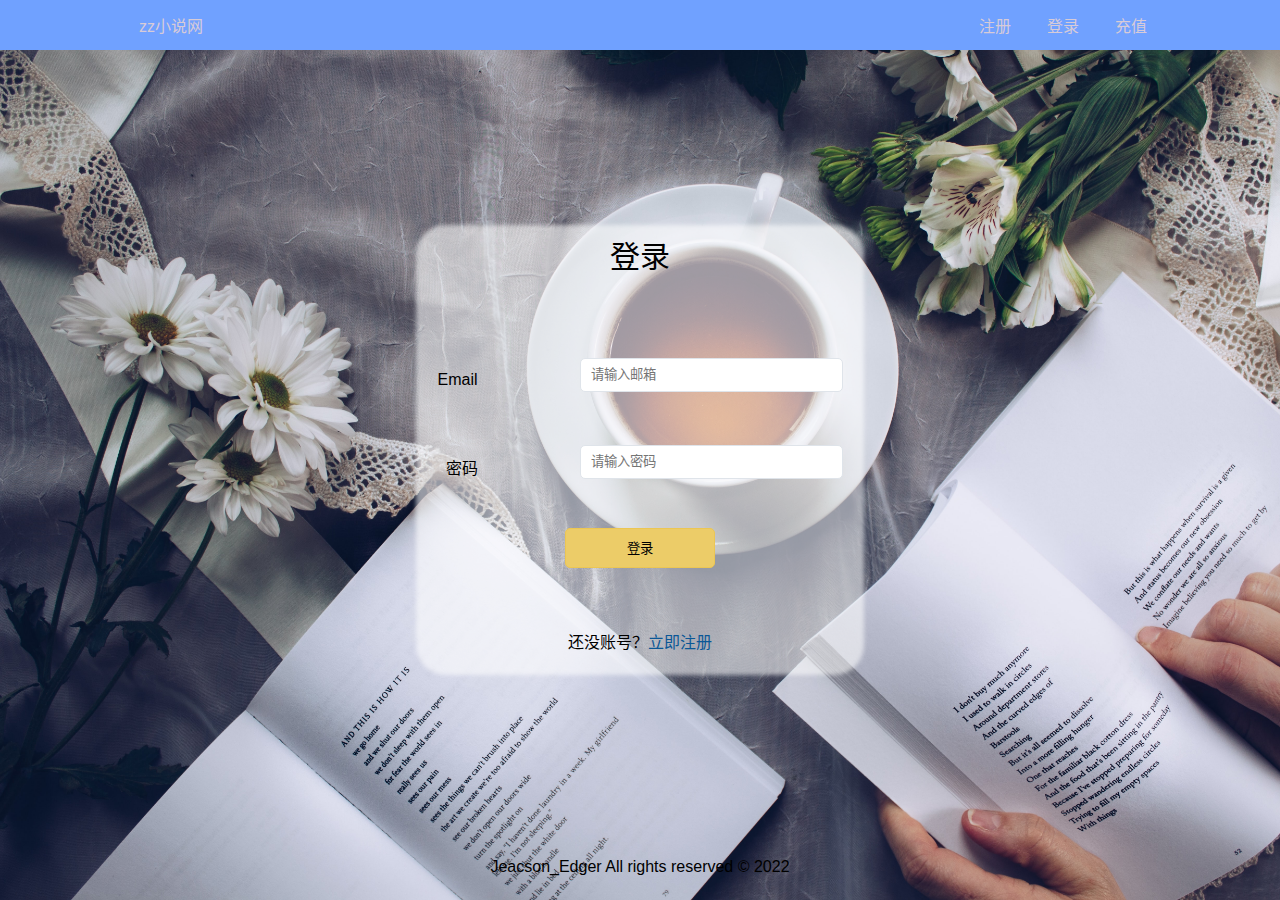
<file: login.html>
<!DOCTYPE html>
<html lang="zh-CN">
<head>
    <meta charset="UTF-8">
    <meta http-equiv="X-UA-Compatible" content="IE=edge">
    <meta name="viewport" content="width=device-width, initial-scale=1.0">
    <title>登录</title>
    <link rel="stylesheet" href="login.css">
    <link href="./font-awesome/css/all.css" rel="stylesheet">
    <!-- <script defer src="font-awesome/js/all.js"></script>也可以用 -->
    <script src="checkRegister.js"></script>
</head>
<body>
    <header class="headNav" style="position: absolute;">
        <div class="e1">
            <span><a href="index.html">zz小说网</a></span>
        </div>

        <div class="e2">
          <div class="smallSearchbar" style="display: none">
            <form>
              <input type="text" placeholder="请输入您要搜索的内容..." />
              <button type="submit"></button>
            </form>
          </div>
          <div class="e3">
            <span>
              <a href="register.html">注册</a>
            </span>
            <span>
              <a href="login.html">登录</a>
            </span>
            <span>
              <a href="https://www.bilibili.com/video/av80433022">充值</a>
            </span>
          </div>
        </div>
      </header>




    <div class="mainpage">

        <div class="formpage">

            <div class="title">登录</div>

            <div class="Rform">
                <form action="#" id="form" method="post">
                    <table class="form-table">

                        <!--邮箱-->
                        <tr>

                            <td class="td-left">
                                <label for="email">Email</label>
                            </td>

                            <td class="td-right">
                                <input type="email" name="email" id="email" placeholder="请输入邮箱">
                                <span id="s-email" class="error"></span>
                            </td>

                        </tr>

                        <!--密码-->
                        <tr>

                            <td class="td-left">
                                <label for="password">密码</label>
                            </td>

                            <td class="td-right">
                                <input type="password" name="password" id="password" placeholder="请输入密码">
                                <span id="s-password" class="error"></span>
                            </td>

                        </tr>
                        
                        <!-- 提交 -->
                        <tr>
                            <td colspan="2" align="center">
                                <input type="submit" id="btn-sub" value="登录">
                            </td>
                        </tr>
                    </table>
                </form>
            </div>
            
            <div class="ifR">
                <p>还没账号？<a href="register.html">立即注册</a></p>
            </div>

        </div>

        <footer style="position: absolute; bottom: 24px;">
            Jeacson_Edger All rights reserved © 2022
        </footer>

    </div>
    
</body>
</html>
</file>
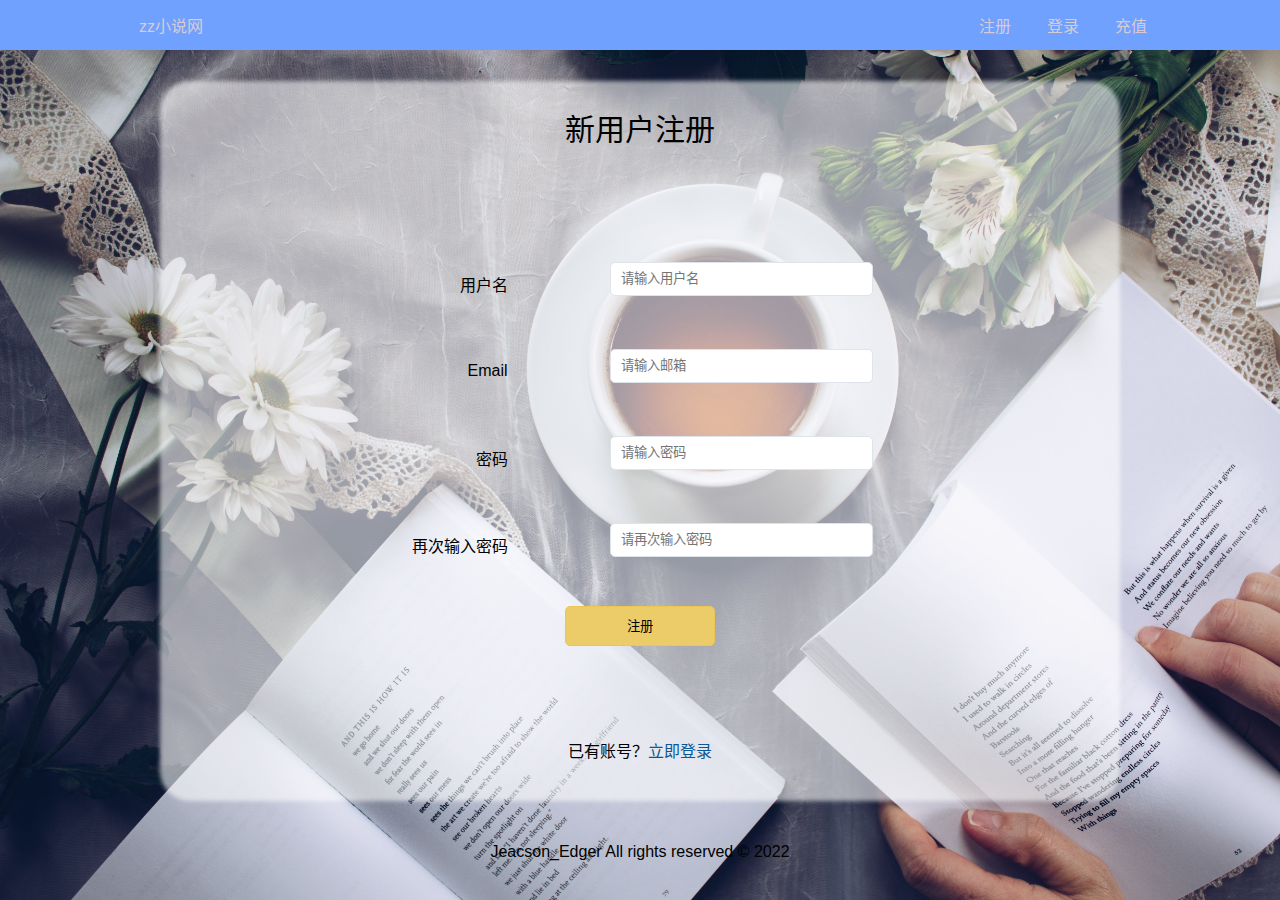
<file: register.html>
<!DOCTYPE html>
<html lang="zh-CN">
<head>
    <meta charset="UTF-8">
    <meta http-equiv="X-UA-Compatible" content="IE=edge">
    <meta name="viewport" content="width=device-width, initial-scale=1.0">
    <title>注册界面</title>
    <link rel="stylesheet" href="Register.css">
    <link href="./font-awesome/css/all.css" rel="stylesheet">
    <!-- <script defer src="font-awesome/js/all.js"></script>也可以用 -->
    <script src="checkRegister.js"></script>
</head>
<body>
    <header class="headNav" style="position: absolute;">
        <div class="e1">
            <span><a href="index.html">zz小说网</a></span>
        </div>

        <div class="e2">
          <div class="smallSearchbar" style="display: none">
            <form>
              <input type="text" placeholder="请输入您要搜索的内容..." />
              <button type="submit"></button>
            </form>
          </div>
          <div class="e3">
            <span>
              <a href="register.html">注册</a>
            </span>
            <span>
              <a href="login.html">登录</a>
            </span>
            <span>
              <a href="https://www.bilibili.com/video/av80433022">充值</a>
            </span>
          </div>
        </div>
      </header>


    <div class="mainpage">

        <div class="formpage">

            <div class="title">新用户注册</div>

            <div class="Rform">
                <form action="#" id="form" method="post">
                    <table class="form-table">

                        <!--用户名-->
                        <tr>
                            <td class="td-left">
                                <label for="username">用户名</label>
                            </td>

                            <td class="td-right">
                                <input type="text" name="username" id="username" placeholder="请输入用户名">
                                <span id="s-username" class="error"></span>
                            </td>
                            
                        </tr>

                        <!--邮箱-->
                        <tr>

                            <td class="td-left">
                                <label for="email">Email</label>
                            </td>

                            <td class="td-right">
                                <input type="email" name="email" id="email" placeholder="请输入邮箱">
                                <span id="s-email" class="error"></span>
                            </td>

                        </tr>

                        <!--密码-->
                        <tr>

                            <td class="td-left">
                                <label for="password">密码</label>
                            </td>

                            <td class="td-right">
                                <input type="password" name="password" id="password" placeholder="请输入密码">
                                <span id="s-password" class="error"></span>
                            </td>

                        </tr>
                        
                        <!--再次输入密码-->
                        <tr>

                            <td class="td-left">
                                <label for="passwordcheck">再次输入密码</label>
                            </td>

                            <td class="td-right">
                                <input type="password" name="passwordcheck" id="passwordcheck" placeholder="请再次输入密码">
                                <span id="s-passwordcheck" class="error"></span>
                            </td>

                        </tr>

                        <!-- 提交 -->
                        <tr>
                            <td colspan="2" align="center">
                                <input type="submit" id="btn-sub" value="注册">
                            </td>
                        </tr>
                    </table>
                </form>
            </div>
            
            <div class="ifR">
                <p>已有账号？<a href="login.html">立即登录</a></p>
            </div>

        </div>

        <footer>
            Jeacson_Edger All rights reserved © 2022
        </footer>

    </div>
    
</body>
</html>
</file>
<file: login.css>
* {
    margin: 0;
    padding: 0;
    font-family: Arial, Helvetica, sans-serif;
}

body {
    background-image: url("picture/register-background.jpg");
    background-repeat: no-repeat;
    background-size: cover;
}

a {
    text-decoration: none;
    color: rgba(230, 210, 210, 0.884);
}



.headNav {
    width: 100%;
    height: 50px;
    background-color: #70a1ff;
    display: flex;
    position: relative;
    justify-content: center;
    align-items: center;
}

.e1 {
    width: 150px;
    position: absolute;
    left: 96px;
    top: 13px;
    display: flex;
    justify-content: center;
}

.e2 {
    width: 700px;
    position: absolute;
    display: flex;
    justify-content: space-evenly;
    align-items: center;
    right: 97px;
}

.e3 {
    width: 240px;
    display: flex;
    justify-content: space-evenly;
    position: absolute;
    right: 0;
}

 .smallSearchbar {
    position: absolute;
    left: 0;
}

 .smallSearchbar form {
    height: 50px;
    display: flex;
    justify-content: center;
    align-items: center;
 }
 .smallSearchbar input {
    width: 300px;
    height: 32px;
    border-radius: 42px;
    border: 2px solid #324B4E;
    background: #F9F0DA;
    transition: .3s linear;
    float: right;
    text-align: center;
 }
 .smallSearchbar input:focus {
    width: 300px;
 }
 .smallSearchbar button {
    position: absolute;
    background: none;
    width: 32px;
    height: 36px;
    top: 6px;
    right: 5px;
    cursor: pointer;
    border: none;
 }
 .smallSearchbar button:before{
   content: "\f002";
   font-family: FontAwesome;
   color: #324b4e;
 }





.mainpage {
    display: flex;
    width: 100vw;
    height: 100vh;
    flex-direction: column;
    justify-content: center;
    text-align: left;
    align-items: center;
}

.formpage {
    margin: 42px;
    display: flex;
    flex-direction: column;
    width: 35%;
    height: 50%;
    align-items: center;
    position: relative;
    flex-wrap: nowrap;
    align-content: center;
    justify-content: space-evenly;
}

.formpage::after {
    content: "";
    width: 100%;
    height: 100%;
    background: inherit;
    background-color: rgba(255, 255, 255, 0.568);
    filter: blur(2px);
    z-index: -1;
    position: absolute;
    border-radius: 30px;
}

.title {
    font-size: 30px;
}

.Rform {
    display: flex;
    height: 75%;
    width: 0;
    align-items: center;
    justify-content: center;
    text-align: center;
}

.form-table {
    display: flex;
    height: inherit;
    width: inherit;
    align-items: center;
    justify-content: center;
    text-align: center;
}

.td-left {
    width: 100px;
    height: 45px;
    text-align: right;
    padding-top: 20px;
    padding-bottom: 20px;
}
.td-right {
    position: relative;
    display: flex;
    padding-left: 100px;
    padding-top: 20px;
    padding-bottom: 20px;
}

#username, #email, #password, #passwordcheck {
    width: 251px;
    height: 32px;
    border: 1px solid #DFE4EA;
    border-radius: 5px;
    padding-left: 10px;
}



.error {
    display: inline-flex;
    font-weight: 600;
    position: absolute;
    width: 31vh;
    color: rgba(236, 67, 67, 0.781);
    cursor: default;
    text-align: left;
    left: 26vw;
    top: 23px;
}

#btn-sub{
    width: 150px;
    height: 40px;
    border-radius: 5px;
    background-color: #ECCC68;
    border: 1px solid #ecc653 ;
    margin-top: 16px;
}

.ifR {
    padding-bottom: 15px;
}

.ifR > p > a {
    color: #ECCC68;
    color: #0a5796;
    text-decoration: none;
    cursor: pointer;
}
</file>
<file: Register.css>
* {
    margin: 0;
    padding: 0;
    font-family: Arial, Helvetica, sans-serif;
}

body {
    background-image: url("picture/register-background.jpg");
    background-repeat: no-repeat;
    background-size: cover;
}

a {
    text-decoration: none;
    color: rgba(230, 210, 210, 0.884);
}

.headNav {
    width: 100%;
    height: 50px;
    background-color: #70a1ff;
    display: flex;
    position: relative;
    justify-content: center;
    align-items: center;
}

.e1 {
    width: 150px;
    position: absolute;
    left: 96px;
    top: 13px;
    display: flex;
    justify-content: center;

}

.e2 {
    width: 700px;
    position: absolute;
    display: flex;
    justify-content: space-evenly;
    align-items: center;
    right: 97px;
}

.e3 {
    width: 240px;
    display: flex;
    justify-content: space-evenly;
    position: absolute;
    right: 0;
}

 .smallSearchbar {
    position: absolute;
    left: 0;
}

 .smallSearchbar form {
    height: 50px;
    display: flex;
    justify-content: center;
    align-items: center;
 }
 .smallSearchbar input {
    width: 300px;
    height: 32px;
    border-radius: 42px;
    border: 2px solid #324B4E;
    background: #F9F0DA;
    transition: .3s linear;
    float: right;
    text-align: center;
 }
 .smallSearchbar input:focus {
    width: 300px;
 }
 .smallSearchbar button {
    position: absolute;
    background: none;
    width: 32px;
    height: 36px;
    top: 6px;
    right: 5px;
    cursor: pointer;
    border: none;
 }
 .smallSearchbar button:before{
   content: "\f002";
   font-family: FontAwesome;
   color: #324b4e;
 }


.mainpage {
    display: flex;
    width: 100vw;
    height: 100vh;
    flex-direction: column;
    justify-content: center;
    text-align: left;
    align-items: center;
}

.formpage {
    margin: 42px;
    display: flex;
    flex-direction: column;
    width: 75%;
    height: 80%;
    align-items: center;
    position: relative;
    flex-wrap: nowrap;
    align-content: center;
    justify-content: space-evenly;
}

.formpage::after {
    content: "";
    width: 100%;
    height: 100%;
    background: inherit;
    background-color: rgba(255, 255, 255, 0.568);
    filter: blur(2px);
    z-index: -1;
    position: absolute;
    border-radius: 30px;
}

.title {
    font-size: 30px;
}

.Rform {
    display: flex;
    height: 75%;
    width: 60vw;
    align-items: center;
    justify-content: center;
    text-align: center;
}

.form-table {
    display: flex;
    height: inherit;
    width: inherit;
    align-items: center;
    justify-content: center;
    text-align: center;
}

.td-left {
    width: 100px;
    height: 45px;
    text-align: right;
    padding-top: 20px;
    padding-bottom: 20px;
}
.td-right {
    position: relative;
    display: flex;
    padding-left: 100px;
    padding-top: 20px;
    padding-bottom: 20px;
}

#username, #email, #password, #passwordcheck {
    width: 251px;
    height: 32px;
    border: 1px solid #DFE4EA;
    border-radius: 5px;
    padding-left: 10px;
}



.error {
    display: inline-flex;
    font-weight: 600;
    position: absolute;
    width: 31vh;
    color: rgba(236, 67, 67, 0.781);
    cursor: default;
    text-align: left;
    left: 26vw;
    top: 23px;
}

#btn-sub{
    width: 150px;
    height: 40px;
    border-radius: 5px;
    background-color: #ECCC68;
    border: 1px solid #ecc653 ;
    margin-top: 16px;
}

.ifR {
    padding-bottom: 15px;
}

.ifR > p > a {
    color: #ECCC68;
    color: #0a5796;
    text-decoration: none;
    cursor: pointer;
}
</file>
